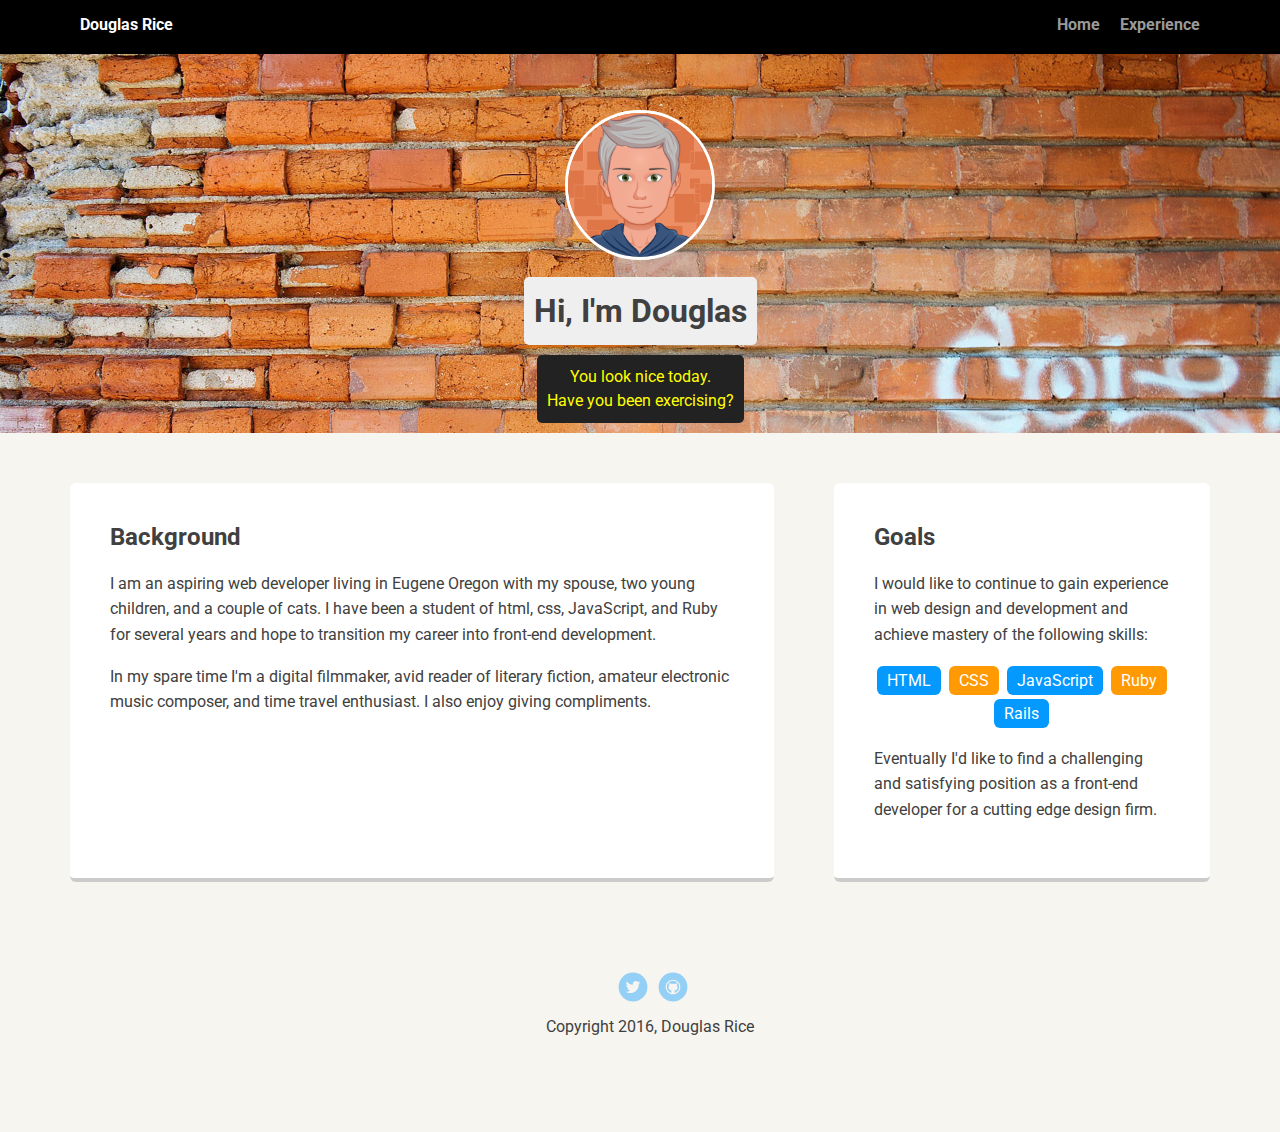
<file: index.html>
<!doctype html>
<html lang="en">
<head>
  <meta charset="utf-8">
  <title>Doug's Profile</title>
  <meta name="viewport" content="width=device-width, initial-scale=1.0">
  <link rel="stylesheet" href="styles.css">
  <link href="https://fonts.googleapis.com/css?family=Muli%7CRoboto:400,300,500,700,900" rel="stylesheet"></head>
  <body>

    <div class="main-nav">
        <ul class="nav">
          <li class="name">Douglas Rice</li>
          <li><a href="index.html">Home</a></li>
          <li><a href="experience.html">Experience</a></li>
        </ul>
    </div>

    <header>
      <img src="images/avatar2.png" alt="Photo of Douglas Rice" class="profile-image">
      <h1 class="tag name">Hi, I'm Douglas</h1>
      <p class="tag location">You look nice today.<br />Have you been exercising?</p>
    </header>

    <main class="flex">
      <div class="card">
        <h2>Background</h2>
        <p>I am an aspiring web developer living in Eugene Oregon with my spouse, two young children, and a couple of cats. I have been a student of html, css, JavaScript, and Ruby for several years and hope to transition my career into front-end development. </p>
        <p>In my spare time I'm a digital filmmaker, avid reader of literary fiction, amateur electronic music composer, and time travel enthusiast. I also enjoy giving compliments.</p>
      </div> 

      <div class="card">
        <h2>Goals</h2>
        <p>I would like to continue to gain experience in web design and development and achieve mastery of the following skills:</p>
        <ul class="skills">
          <li>HTML</li>
          <li>CSS</li>
          <li>JavaScript</li>
          <li>Ruby</li>
          <li>Rails</li>
        </ul>
        <p>Eventually I'd like to find a challenging and satisfying position as a front-end developer for a cutting edge design firm.</p>
      </div> 

    </main>
    <footer>
      <ul>
        <li><a href="http://twitter.com/dougr0770" class="social twitter">Twitter</a></li>
        <li><a href="http://github.com/douglas-rice" class="social github">Github</a></li>
      </ul>
      <p class="copyright">Copyright 2016, Douglas Rice</p>
    </footer>
  </body>
  </html>
</file>
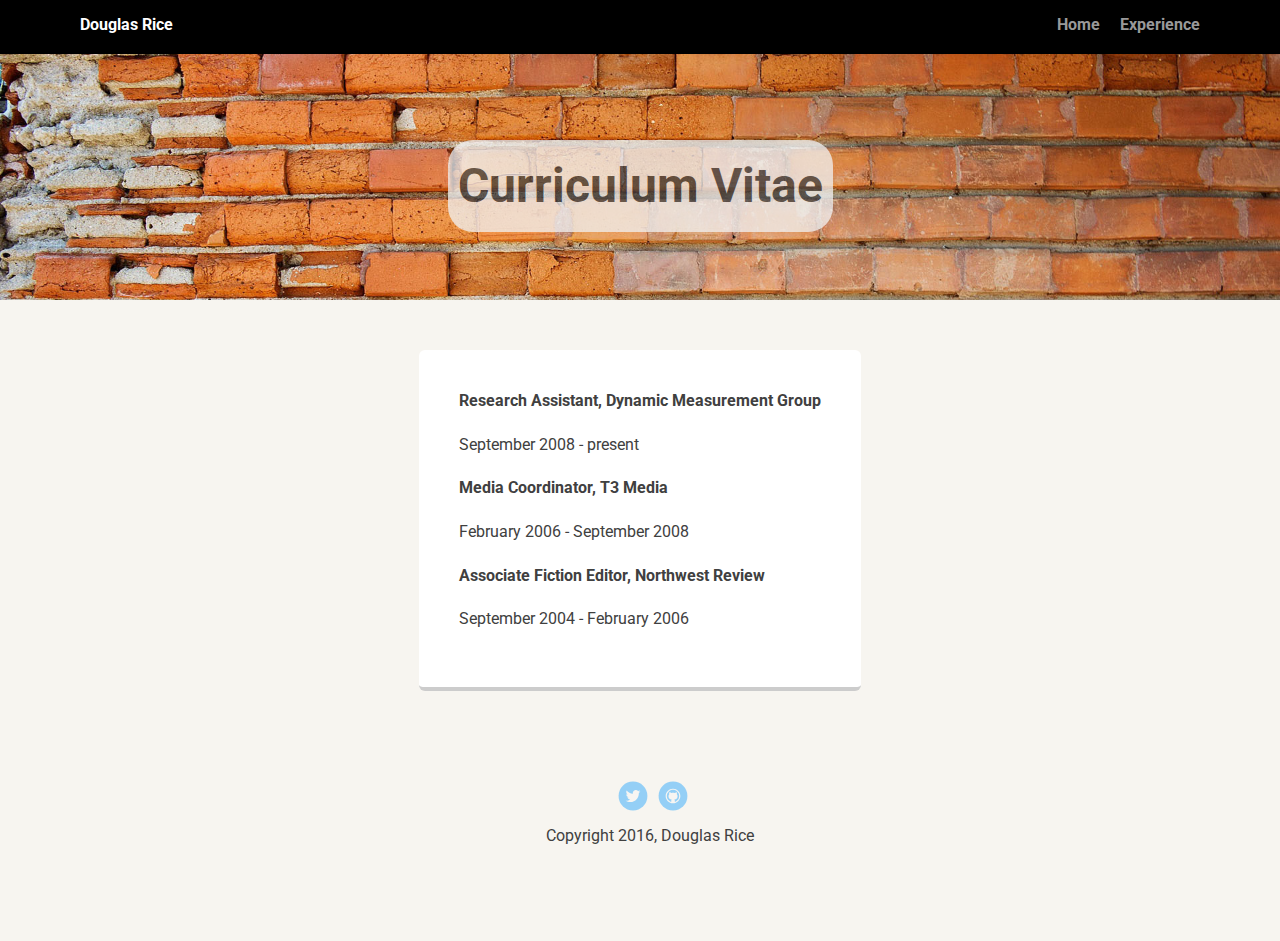
<file: experience.html>
<!doctype html>
<html lang="en">
<head>
  <meta charset="utf-8">
  <title>Doug's Profile</title>
  <meta name="viewport" content="width=device-width, initial-scale=1.0">
  <link rel="stylesheet" href="styles.css">
  <link href="https://fonts.googleapis.com/css?family=Muli%7CRoboto:400,300,500,700,900" rel="stylesheet"></head>
  <body>

    <div class="main-nav">
        <ul class="nav">
          <li class="name">Douglas Rice</li>
          <li><a href="index.html">Home</a></li>
          <li><a href="experience.html">Experience</a></li>
        </ul>
    </div>

    <header>
      <h1 class="cv">Curriculum Vitae</h1>
    </header>

    <main class="flex">
      <div class="card">
        <h4>Research Assistant, Dynamic Measurement Group</h4>
        <p>September 2008 - present</p>
        <h4>Media Coordinator, T3 Media</h4>
        <p>February 2006 - September 2008</p>
        <h4>Associate Fiction Editor, Northwest Review</h4>
        <p>September 2004 - February 2006</p>
      </div> 

    </main>
    <footer>
      <ul>
        <li><a href="http://twitter.com/dougr0770" class="social twitter">Twitter</a></li>
        <li><a href="http://github.com/douglas-rice" class="social github">Github</a></li>
      </ul>
      <p class="copyright">Copyright 2016, Douglas Rice</p>
    </footer>
  </body>
  </html>
</file>
<file: styles.css>
/* Global Layout Set-up */
* { 
  box-sizing: border-box;
}
  
body {
  margin: 0;
  padding: 0;
  text-align: center;
  font-family: 'Roboto', sans-serif;
  color: #404040;
  background: #f7f5f0;
}
/* Link Styles */

a {
  text-decoration: none;
  color: #999;
}
a:hover {
  color: #6633ff;
}

/* Section Styles */

.main-nav {
  width: 100%;
  background: black;
  min-height: 30px;
  padding: 10px;
  position: fixed;
  text-align: center;
}
.nav {
  display: flex;
  justify-content: space-around;
  font-weight: 700;
  list-style-type: none;
  margin: 0 auto;
  padding: 0;
}

.nav .name {
    display: block;
    margin-right: auto;
    color: white;
}
.nav li {
  padding: 5px 10px 10px 10px;
}
.nav a {
  transition: all .5s;
}
.nav a:hover {
  color: white
}

header {
  text-align: center;
  background: url('images/brick_wall.jpg') no-repeat top center ;
  background-size: cover;
  overflow: hidden;
  padding-top: 60px;
}
header {
  line-height: 1.5;
}
header .profile-image {
  margin-top: 50px;
  width: 150px;
  height: 150px;
  border-radius: 50%;
  border: 3px solid white;
  transition: all .5s;
}
header .profile-image:hover {
  transform: scale(1.2) rotate(5deg);
}
.tag {
  background-color: #efefef;
  color: #404040;
  padding: 10px;
  border-radius: 5px;
  display: table;
  margin: 10px auto;
} 
.location {
  background-color: #222;
  color: yellow;
}
.card {
  margin: 30px;
  padding: 20px 40px 40px;
  max-width: 900px;
  text-align: left;
  background: #fff;
  border-bottom: 4px solid #ccc;
  border-radius: 6px;
  transition: all .5s;
}
.card:hover {
  border-color: #ff99ff;
}

ul.skills {
  padding: 0;
  text-align: center;
}

.skills li {
  border-radius: 6px;
  display: inline-block;
  background: #ff9904;
  color: white;
  padding: 5px 10px;
  margin: 2px;
}

.skills li:nth-child(odd) {
  background: #0399ff;
}

footer {
  width: 100%;
  min-height: 30px;
  padding: 20px 0 40px 20px;
}

footer .copyright {
  top: -8px;
  font-size: .75em;
}

footer ul {
  list-style-type: none;
  margin: 0;
  padding: 0;
}

footer ul li {
  display: inline-block;
}

a.social {
  display: inline-block;
  text-indent: -9999px;
  margin-left: 5px;
  width: 30px;
  height: 30px;
  background-size: 30px 30px;
  opacity: .4;
  transition: all .5s;
}
a.twitter {
  background-image: url(images/twitter.svg);
}
a.facebook {
  background-image: url(images/facebook.png);
}
a.github {
  background-image: url(images/github.svg);
}
a.social:hover {
  opacity: 1;
}
.clearfix {
  clear: both;
}

/* Styles for larger screens */
@media screen and (min-width: 720px) {
  
  .flex {
      display: -ms-flexbox;      /* TWEENER - IE 10 */
      display: flex; 
      max-width: 1200px;
      -ms-flex-pack: distribute;
      justify-content: space-around;
      margin: 0 auto;
  }

  header {
    min-height: 300px;
  }

  .nav {
    max-width: 1200px;
    padding: 0 30px;
  }


  main {
    padding-top: 20px;
  }

  main p {
    line-height: 1.6em;
  }

  footer {
    font-size: 1.3em;
    max-width: 1200px;
    margin: 40px auto;
  }

}

.cv {
  display: inline-block;
  background-color: #f2f2f2;
  font-size: 3em;
  margin-top: 80px;
  padding: 10px 10px;
  border-radius: 25px;
  opacity: .75;
}

.cv:hover {
  color: white;
  background-color: #404040;
}
</file>
